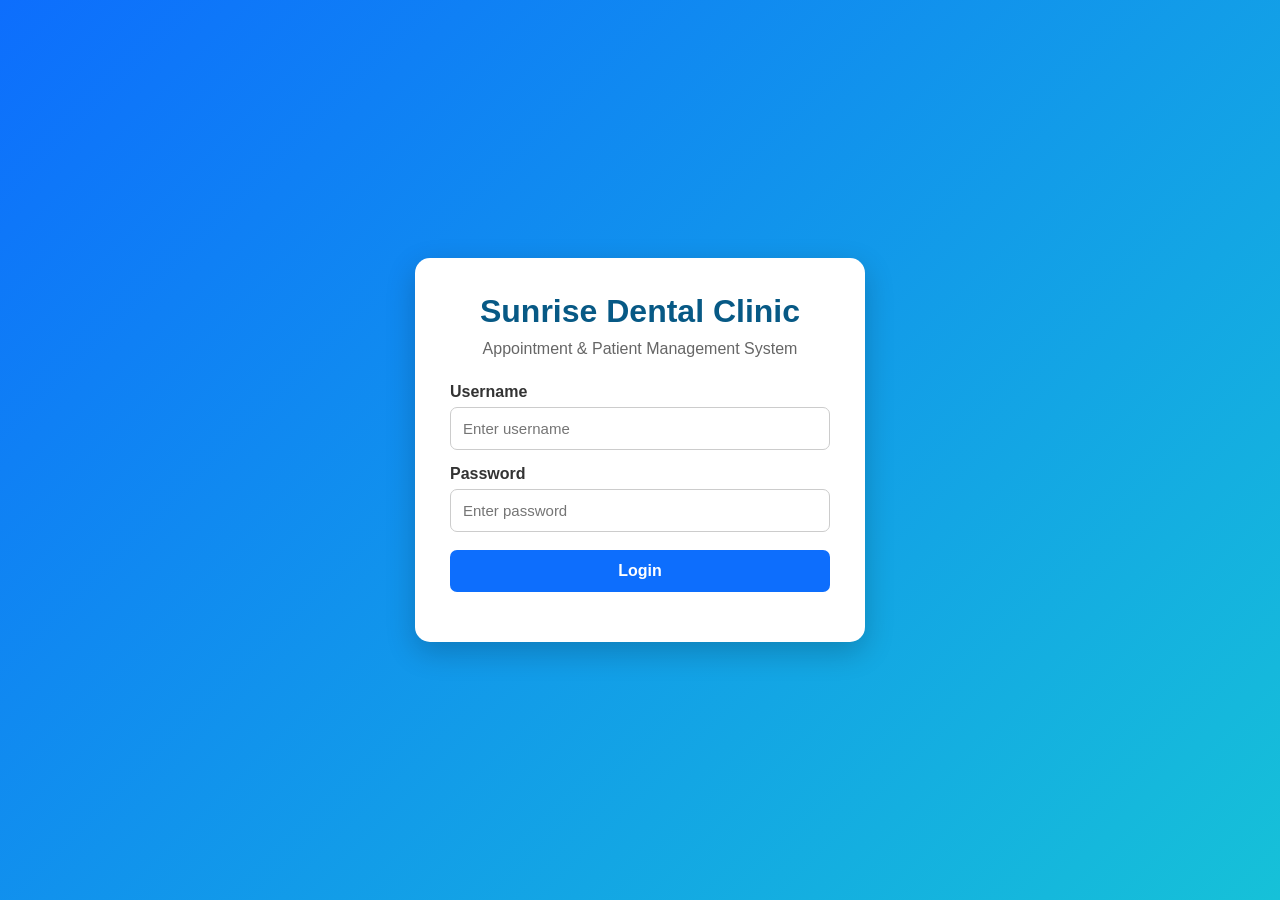
<file: web/index.html>
<!DOCTYPE html>
<html lang="en">

<head>
    <meta charset="UTF-8">
    <meta name="viewport" content="width=device-width, initial-scale=1.0">

    <title>Sunrise Dental Clinic</title>

    <link rel="stylesheet" href="style.css">
</head>

<body>

    <div class="login-container">

        <div class="login-card">

            <h1>Sunrise Dental Clinic</h1>

            <p class="subtitle">Appointment & Patient Management System</p>

            <form id="loginForm">

                <label for="username">Username</label>

                <input
                    type="text"
                    id="username"
                    placeholder="Enter username"
                    required
                >

                <label for="password">Password</label>

                <input
                    type="password"
                    id="password"
                    placeholder="Enter password"
                    required
                >

                <button type="submit">
                    Login
                </button>

                <p id="message"></p>

            </form>

        </div>

    </div>

    <script src="app.js"></script>

</body>

</html>
</file>
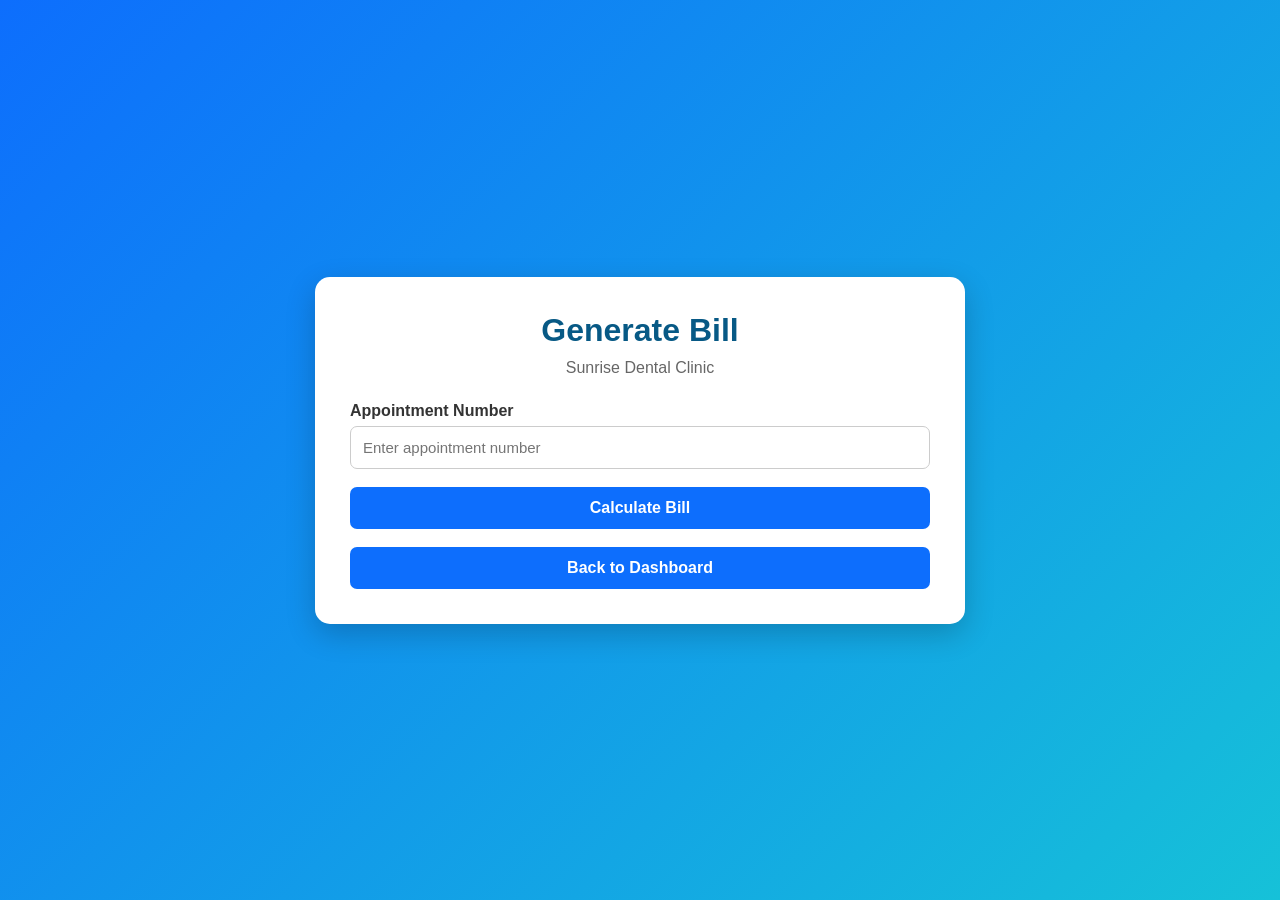
<file: web/bill.html>
<!DOCTYPE html>
<html lang="en">

<head>
    <meta charset="UTF-8">
    <meta name="viewport" content="width=device-width, initial-scale=1.0">

    <title>Generate Bill - Sunrise Dental</title>

    <link rel="stylesheet" href="style.css">
</head>

<body>

    <div class="dashboard-container">

        <div class="dashboard-card">

            <h1>Generate Bill</h1>

            <p class="subtitle">
                Sunrise Dental Clinic
            </p>

            <label for="appointmentNumber">
                Appointment Number
            </label>

            <input
                type="text"
                id="appointmentNumber"
                placeholder="Enter appointment number"
            >

            <button onclick="generateBill()">
                Calculate Bill
            </button>

            <div id="billResult"></div>

            <button onclick="goDashboard()">
                Back to Dashboard
            </button>

        </div>

    </div>

    <script>

        const API = "";

        async function generateBill() {

            const appointmentNumber =
                document.getElementById("appointmentNumber")
                .value.trim();

            const result =
                document.getElementById("billResult");

            if (!appointmentNumber) {

                result.innerHTML =
                    "<p>Please enter an appointment number.</p>";

                return;
            }

            try {

                // First find the appointment
                const appointmentResponse =
                    await fetch(
                        API +
                        "/api/appointments?number=" +
                        encodeURIComponent(appointmentNumber)
                    );

                const appointment =
                    await appointmentResponse.json();

                if (!appointment.success) {

                    result.innerHTML =
                        "<p>Appointment not found.</p>";

                    return;
                }

                // Generate bill
                const billResponse =
                    await fetch(API + "/api/bills", {

                        method: "POST",

                        headers: {
                            "Content-Type": "application/json"
                        },

                        body: JSON.stringify({

                            appointmentId:
                                appointment.appointmentId,

                            treatmentId:
                                appointment.treatmentId

                        })

                    });

                const bill =
                    await billResponse.json();

                if (!bill.success) {

                    result.innerHTML =
                        "<p>" +
                        (bill.message || "Unable to generate bill.") +
                        "</p>";

                    return;
                }

                result.innerHTML = `

                    <div class="appointment-result">

                        <h2>Sunrise Dental Clinic</h2>

                        <h3>Patient Bill</h3>

                        <p>
                            <strong>Appointment Number:</strong>
                            ${appointment.appointmentNumber}
                        </p>

                        <p>
                            <strong>Patient Name:</strong>
                            ${appointment.patientName}
                        </p>

                        <p>
                            <strong>Treatment:</strong>
                            ${appointment.treatmentName}
                        </p>

                        <hr>

                        <p>
                            <strong>Consultation Fee:</strong>
                            Rs. ${bill.consultationFee}
                        </p>

                        <p>
                            <strong>Treatment Cost:</strong>
                            Rs. ${bill.treatmentCost}
                        </p>

                        <h2>
                            Total: Rs. ${bill.totalAmount}
                        </h2>

                        <button onclick="window.print()">
                            Print Bill
                        </button>

                    </div>

                `;

            } catch (error) {

                console.error(error);

                result.innerHTML =
                    "<p>Unable to connect to the Java server.</p>";
            }
        }

        function goDashboard() {

            window.location.href =
                "dashboard.html";

        }

    </script>

</body>

</html>
</file>
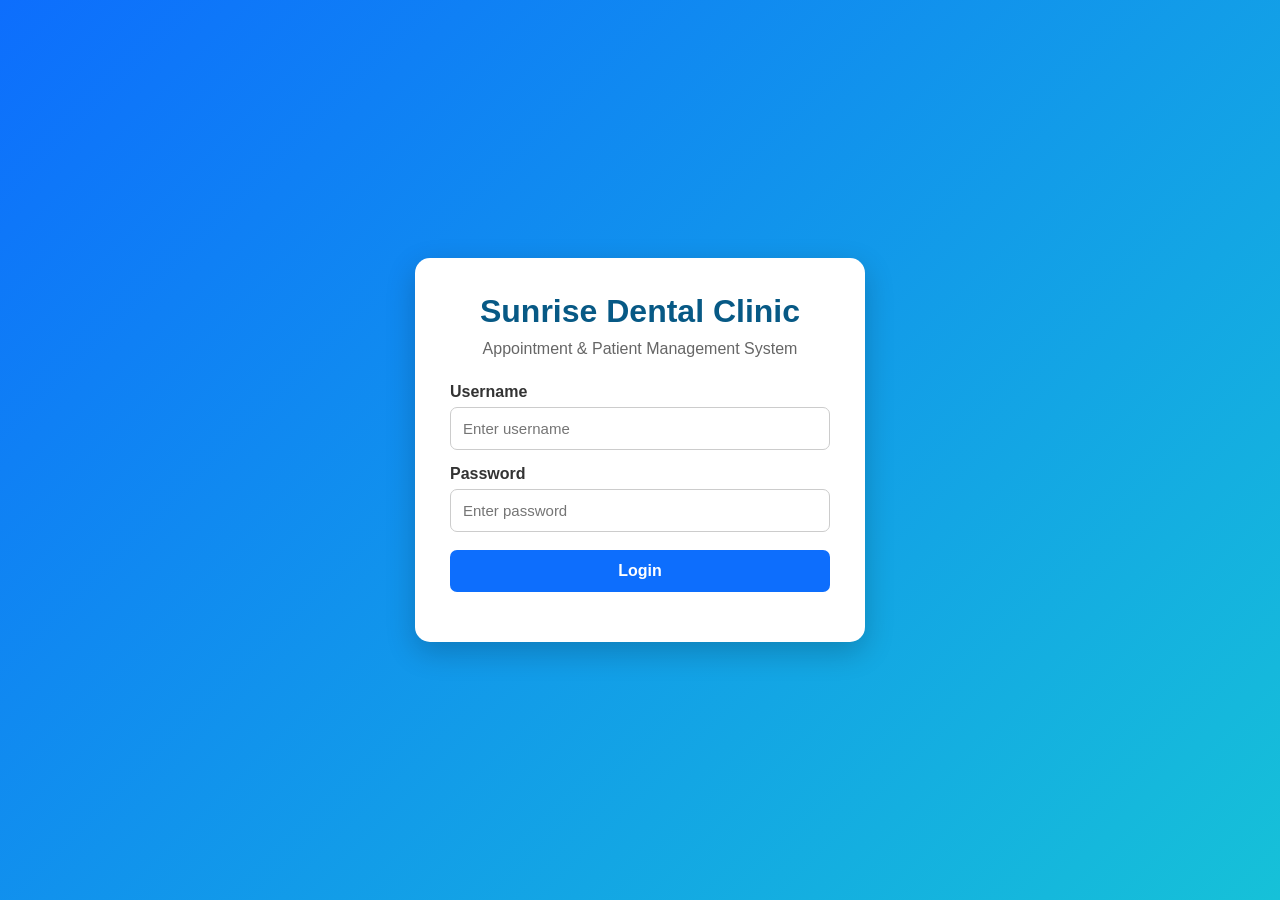
<file: web/dashboard.html>
<!DOCTYPE html>
<html lang="en">

<head>
    <meta charset="UTF-8">
    <meta name="viewport" content="width=device-width, initial-scale=1.0">

    <title>Dashboard - Sunrise Dental Clinic</title>

    <link rel="stylesheet" href="style.css">
</head>

<body>

    <div class="dashboard-container">

        <div class="dashboard-card">

            <h1>Sunrise Dental Clinic</h1>

            <p class="subtitle">
                Appointment & Patient Management System
            </p>

            <h2>Dashboard</h2>

            <p>
                Welcome, <strong id="username"></strong>
            </p>

            <div class="dashboard-buttons">

                <button onclick="openAppointment()">
                    Register New Appointment
                </button>

                <button onclick="openSearch()">
                    Search Appointment
                </button>

                <button onclick="openBill()">
                    Calculate & Print Bill
                </button>

                <button onclick="openHelp()">
                    Help
                </button>
                <button onclick="window.location.href='reports.html'">
                 Reports
                </button>

                <button onclick="logout()">
                    Logout
                </button>

            </div>

        </div>

    </div>

    <script>

        const username = sessionStorage.getItem("username");

        if (!username) {
            window.location.href = "index.html";
        }

        document.getElementById("username").textContent = username;

        function openAppointment() {
            window.location.href = "appointment.html";
        }

        function openSearch() {
            window.location.href = "search.html";
        }

        function openBill() {
            window.location.href = "bill.html";
        }

        function openHelp() {
            window.location.href = "help.html";
        }

        function logout() {
            sessionStorage.clear();
            window.location.href = "index.html";
        }

    </script>

</body>

</html>
</file>
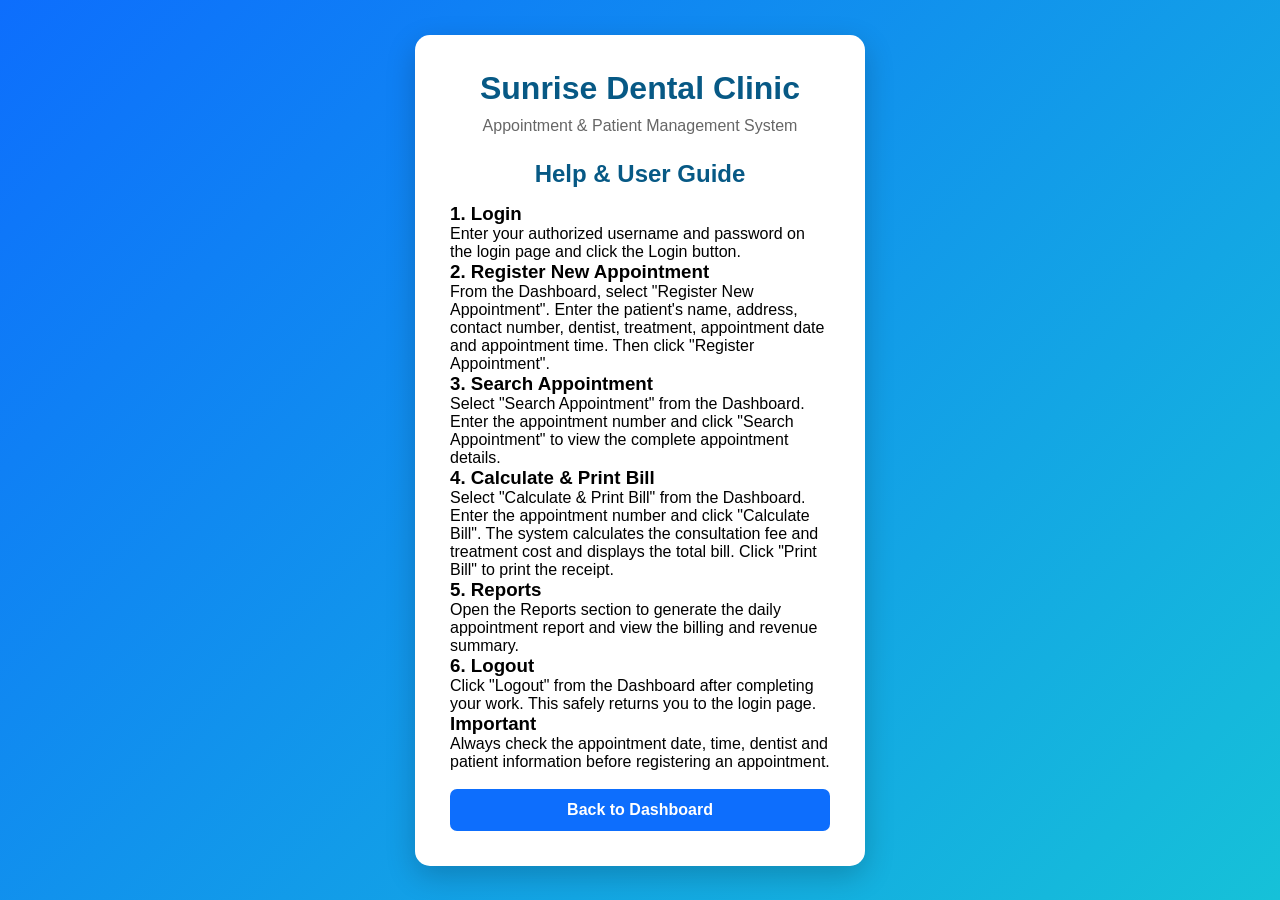
<file: web/help.html>
<!DOCTYPE html>
<html lang="en">

<head>
    <meta charset="UTF-8">
    <meta name="viewport" content="width=device-width, initial-scale=1.0">

    <title>Help - Sunrise Dental Clinic</title>

    <link rel="stylesheet" href="style.css">
</head>

<body>

    <div class="login-container">

        <div class="login-card">

            <h1>Sunrise Dental Clinic</h1>

            <p class="subtitle">
                Appointment & Patient Management System
            </p>

            <h2>Help & User Guide</h2>

            <div class="help-content">

                <h3>1. Login</h3>
                <p>
                    Enter your authorized username and password on the login
                    page and click the Login button.
                </p>

                <h3>2. Register New Appointment</h3>
                <p>
                    From the Dashboard, select "Register New Appointment".
                    Enter the patient's name, address, contact number,
                    dentist, treatment, appointment date and appointment time.
                    Then click "Register Appointment".
                </p>

                <h3>3. Search Appointment</h3>
                <p>
                    Select "Search Appointment" from the Dashboard.
                    Enter the appointment number and click "Search Appointment"
                    to view the complete appointment details.
                </p>

                <h3>4. Calculate & Print Bill</h3>
                <p>
                    Select "Calculate & Print Bill" from the Dashboard.
                    Enter the appointment number and click "Calculate Bill".
                    The system calculates the consultation fee and treatment
                    cost and displays the total bill. Click "Print Bill"
                    to print the receipt.
                </p>

                <h3>5. Reports</h3>
                <p>
                    Open the Reports section to generate the daily appointment
                    report and view the billing and revenue summary.
                </p>

                <h3>6. Logout</h3>
                <p>
                    Click "Logout" from the Dashboard after completing your
                    work. This safely returns you to the login page.
                </p>

                <h3>Important</h3>
                <p>
                    Always check the appointment date, time, dentist and
                    patient information before registering an appointment.
                </p>

            </div>

            <button onclick="window.location.href='dashboard.html'">
                Back to Dashboard
            </button>

        </div>

    </div>

</body>

</html>
</file>
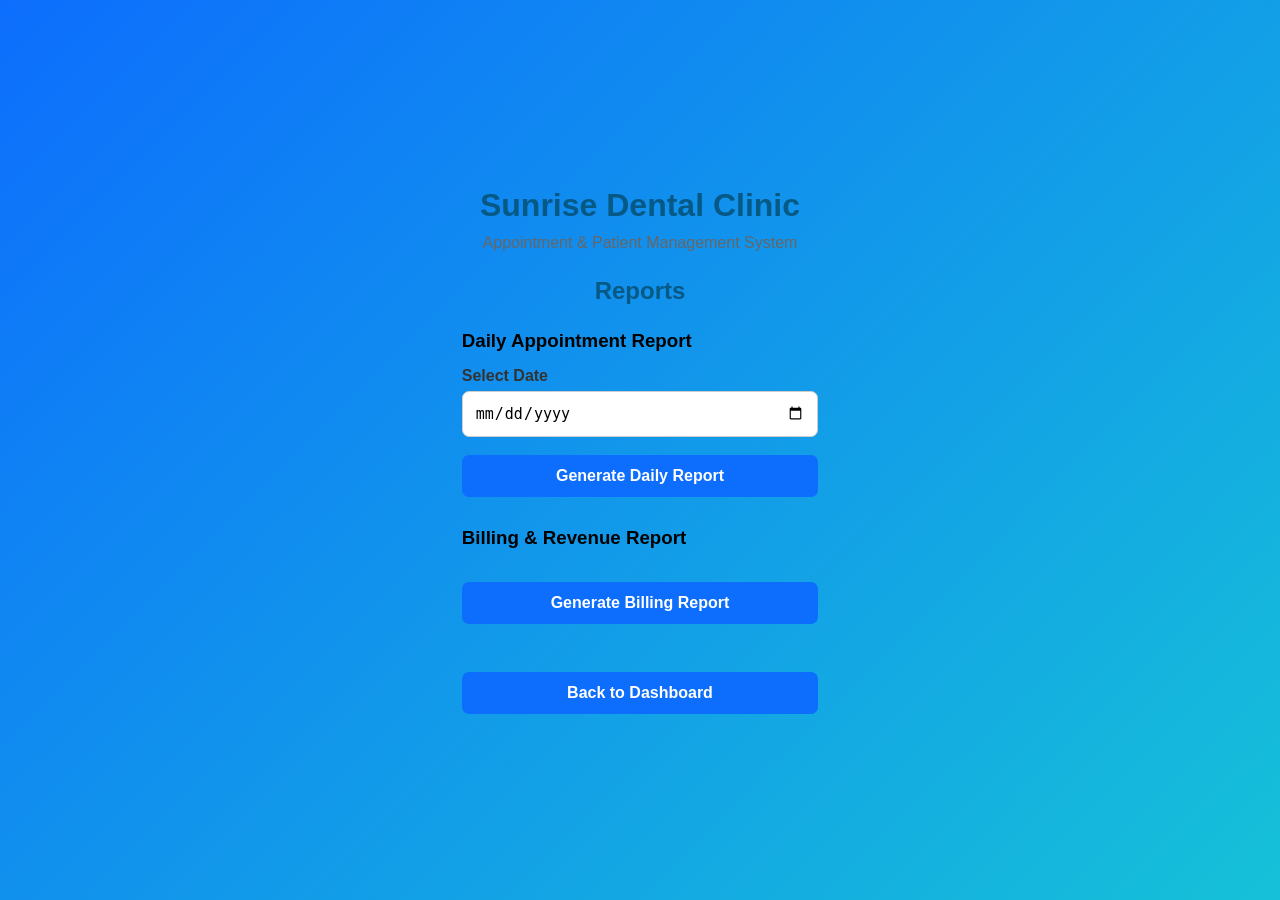
<file: web/reports.html>
<!DOCTYPE html>
<html lang="en">

<head>
    <meta charset="UTF-8">
    <meta name="viewport" content="width=device-width, initial-scale=1.0">

    <title>Reports - Sunrise Dental Clinic</title>

    <link rel="stylesheet" href="style.css">
</head>

<body>

    <div class="page-container">

        <div class="card">

            <h1>Sunrise Dental Clinic</h1>

            <p class="subtitle">
                Appointment & Patient Management System
            </p>

            <h2>Reports</h2>


            <!-- DAILY APPOINTMENT REPORT -->

            <div class="report-section">

                <h3>Daily Appointment Report</h3>

                <label for="reportDate">
                    Select Date
                </label>

                <input
                    type="date"
                    id="reportDate"
                >

                <button onclick="loadDailyReport()">
                    Generate Daily Report
                </button>

                <div id="dailyReport"></div>

            </div>


            <!-- BILLING REPORT -->

            <div class="report-section">

                <h3>Billing & Revenue Report</h3>

                <button onclick="loadBillingReport()">
                    Generate Billing Report
                </button>

                <div id="billingReport"></div>

            </div>


            <button onclick="window.location.href='dashboard.html'">
                Back to Dashboard
            </button>

        </div>

    </div>


    <script>

        const API_URL = "";


        // ==========================================
        // DAILY APPOINTMENT REPORT
        // ==========================================

        async function loadDailyReport() {

            const date =
                document.getElementById("reportDate").value;

            const result =
                document.getElementById("dailyReport");

            if (!date) {

                result.innerHTML =
                    "<p>Please select a date.</p>";

                return;
            }

            result.innerHTML =
                "<p>Loading report...</p>";

            try {

                const response = await fetch(
                    API_URL +
                    "/api/reports/daily?date=" +
                    encodeURIComponent(date)
                );

                const data =
                    await response.json();

                if (!data.success) {

                    result.innerHTML =
                        "<p>" +
                        (data.message || "No report available.") +
                        "</p>";

                    return;
                }

                if (!data.appointments ||
                    data.appointments.length === 0) {

                    result.innerHTML =
                        "<p>No appointments found for this date.</p>";

                    return;
                }


                let html = `
                    <h4>Appointments for ${date}</h4>

                    <table class="report-table">

                        <tr>
                            <th>Appointment No.</th>
                            <th>Patient</th>
                            <th>Dentist</th>
                            <th>Treatment</th>
                            <th>Time</th>
                            <th>Status</th>
                        </tr>
                `;


                data.appointments.forEach(function (appointment) {

                    html += `
                        <tr>
                            <td>${appointment.appointmentNumber}</td>
                            <td>${appointment.patientName}</td>
                            <td>${appointment.dentistName}</td>
                            <td>${appointment.treatmentName}</td>
                            <td>${appointment.appointmentTime}</td>
                            <td>${appointment.status}</td>
                        </tr>
                    `;

                });


                html += "</table>";

                result.innerHTML = html;

            } catch (error) {

                console.error(error);

                result.innerHTML =
                    "<p>Unable to connect to Java server.</p>";
            }
        }


        // ==========================================
        // BILLING REPORT
        // ==========================================

        async function loadBillingReport() {

            const result =
                document.getElementById("billingReport");

            result.innerHTML =
                "<p>Loading billing report...</p>";

            try {

                const response = await fetch(
                    API_URL + "/api/reports/billing"
                );

                const data =
                    await response.json();


                if (!data.success) {

                    result.innerHTML =
                        "<p>" +
                        (data.message ||
                         "Unable to generate billing report.") +
                        "</p>";

                    return;
                }


                result.innerHTML = `

                    <div class="billing-summary">

                        <h4>Billing & Revenue Summary</h4>

                        <p>
                            <strong>Total Bills:</strong>
                            ${data.totalBills}
                        </p>

                        <p>
                            <strong>Total Revenue:</strong>
                            Rs. ${Number(data.totalRevenue).toFixed(2)}
                        </p>

                    </div>

                `;

            } catch (error) {

                console.error(error);

                result.innerHTML =
                    "<p>Unable to connect to Java server.</p>";
            }
        }

    </script>

</body>

</html>
</file>
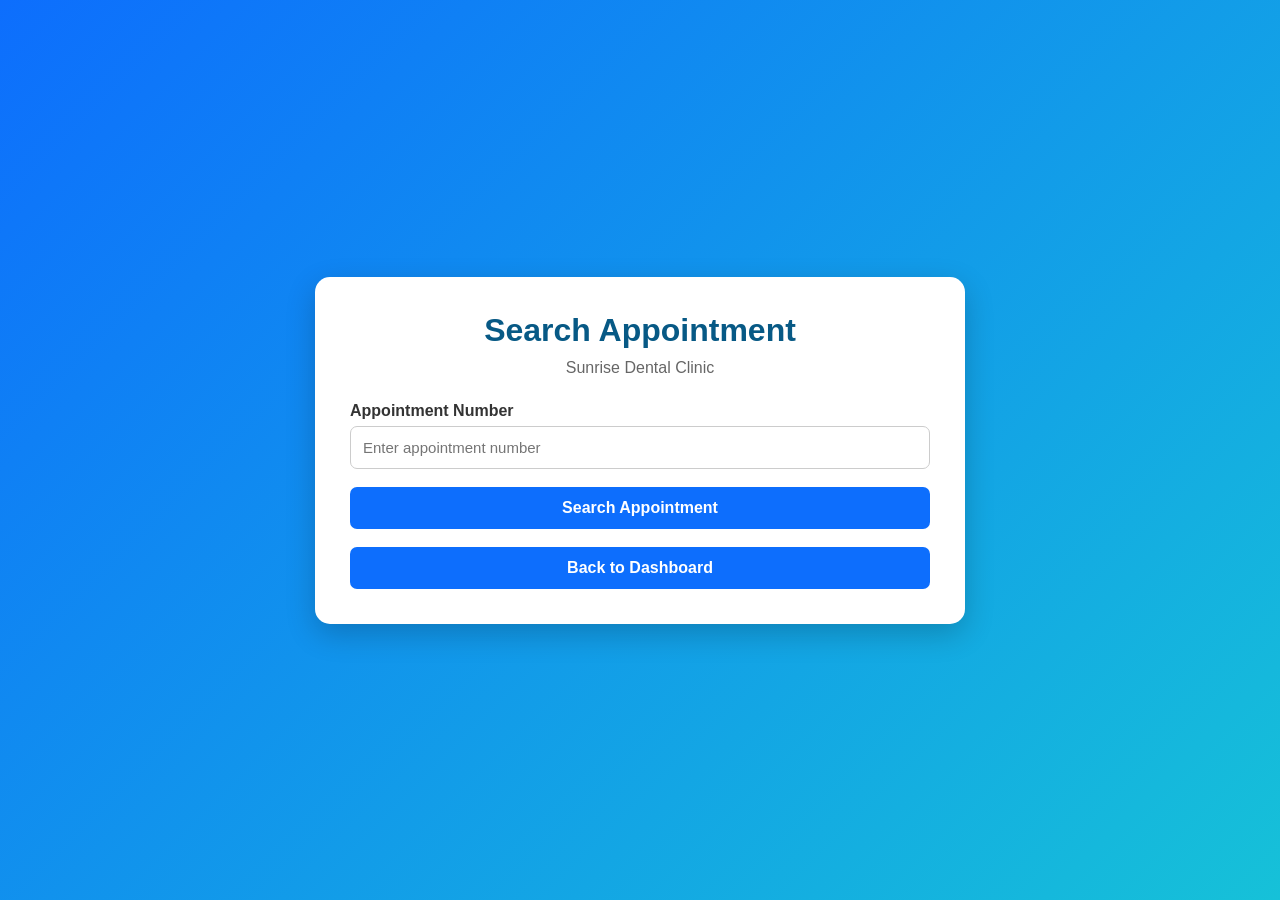
<file: web/search.html>
<!DOCTYPE html>
<html lang="en">

<head>
    <meta charset="UTF-8">
    <meta name="viewport" content="width=device-width, initial-scale=1.0">

    <title>Search Appointment - Sunrise Dental</title>

    <link rel="stylesheet" href="style.css">
</head>

<body>

    <div class="dashboard-container">

        <div class="dashboard-card">

            <h1>Search Appointment</h1>

            <p class="subtitle">
                Sunrise Dental Clinic
            </p>

            <label for="appointmentNumber">
                Appointment Number
            </label>

            <input
                type="text"
                id="appointmentNumber"
                placeholder="Enter appointment number"
            >

            <button onclick="searchAppointment()">
                Search Appointment
            </button>

            <div id="result"></div>

            <button onclick="goDashboard()">
                Back to Dashboard
            </button>

        </div>

    </div>

    <script>

        const API = "";

        async function searchAppointment() {

            const number =
                document.getElementById("appointmentNumber")
                .value.trim();

            const result =
                document.getElementById("result");

            if (!number) {

                result.innerHTML =
                    "<p>Please enter an appointment number.</p>";

                return;
            }

            try {

                const response =
                    await fetch(
                        API +
                        "/api/appointments?number=" +
                        encodeURIComponent(number)
                    );

                const data =
                    await response.json();

                if (!data.success) {

                    result.innerHTML =
                        "<p>" +
                        (data.message || "Appointment not found.") +
                        "</p>";

                    return;
                }

                result.innerHTML = `
                    <div class="appointment-result">

                        <h2>Appointment Details</h2>

                        <p><strong>Appointment Number:</strong>
                        ${data.appointmentNumber}</p>

                        <p><strong>Patient Name:</strong>
                        ${data.patientName}</p>

                        <p><strong>Address:</strong>
                        ${data.address}</p>

                        <p><strong>Contact Number:</strong>
                        ${data.contactNumber}</p>

                        <p><strong>Dentist:</strong>
                        ${data.dentistName}</p>

                        <p><strong>Treatment:</strong>
                        ${data.treatmentName}</p>

                        <p><strong>Date:</strong>
                        ${data.appointmentDate}</p>

                        <p><strong>Time:</strong>
                        ${data.appointmentTime}</p>

                        <p><strong>Status:</strong>
                        ${data.status}</p>

                    </div>
                `;

            } catch (error) {

                console.error(error);

                result.innerHTML =
                    "<p>Unable to connect to the Java server.</p>";
            }
        }

        function goDashboard() {

            window.location.href =
                "dashboard.html";
        }

    </script>

</body>

</html>
</file>
<file: web/style.css>
* {
    box-sizing: border-box;
    margin: 0;
    padding: 0;
}

body {
    font-family: Arial, sans-serif;
    min-height: 100vh;
    background: linear-gradient(135deg, #0d6efd, #16c1d8);
    display: flex;
    justify-content: center;
    align-items: center;
}

.login-container,
.dashboard-container {
    width: 100%;
    display: flex;
    justify-content: center;
    align-items: center;
    padding: 30px;
}

.login-card,
.dashboard-card {
    background: white;
    width: 90%;
    max-width: 650px;
    padding: 35px;
    border-radius: 15px;
    box-shadow: 0 10px 30px rgba(0, 0, 0, 0.2);
}

.login-card {
    max-width: 450px;
}

h1 {
    text-align: center;
    color: #075985;
    margin-bottom: 10px;
}

h2 {
    color: #075985;
    margin: 25px 0 15px;
    text-align: center;
}

.subtitle {
    text-align: center;
    color: #666;
    margin-bottom: 25px;
}

label {
    display: block;
    margin-top: 15px;
    margin-bottom: 6px;
    font-weight: bold;
    color: #333;
}

input,
select {
    width: 100%;
    padding: 12px;
    border: 1px solid #ccc;
    border-radius: 7px;
    font-size: 15px;
}

input:focus,
select:focus {
    outline: none;
    border-color: #0d6efd;
}

button {
    width: 100%;
    padding: 12px;
    margin-top: 18px;
    border: none;
    border-radius: 7px;
    background: #0d6efd;
    color: white;
    font-size: 16px;
    font-weight: bold;
    cursor: pointer;
}

button:hover {
    background: #075985;
}

.dashboard-buttons {
    display: grid;
    grid-template-columns: 1fr 1fr;
    gap: 12px;
}

.dashboard-buttons button {
    margin-top: 0;
}

#message,
#appointmentMessage {
    text-align: center;
    margin-top: 15px;
    font-weight: bold;
}

@media (max-width: 600px) {

    .dashboard-card,
    .login-card {
        width: 100%;
        padding: 25px;
    }

    .dashboard-buttons {
        grid-template-columns: 1fr;
    }
}
input[type="time"] {
    width: 100%;
    height: 48px;
    padding: 10px 12px;
    font-size: 16px;
    border: 1px solid #ccc;
    border-radius: 7px;
    background: white;
    cursor: pointer;
}

input[type="time"]:focus {
    outline: none;
    border-color: #0d6efd;
    box-shadow: 0 0 0 2px rgba(13, 110, 253, 0.15);
}
/* ==========================================
   REPORTS PAGE
   ========================================== */

.report-section {
    margin-top: 25px;
    margin-bottom: 30px;
}

.report-section h3 {
    margin-bottom: 15px;
}

.report-table {
    width: 100%;
    border-collapse: collapse;
    margin-top: 15px;
    background: white;
}

.report-table th,
.report-table td {
    border: 1px solid #cccccc;
    padding: 12px 8px;
    text-align: center;
}

.report-table th {
    background: #075985;
    color: white;
    font-weight: bold;
}

.report-table tr:nth-child(even) {
    background: #f2f7fb;
}

.billing-summary {
    background: white;
    border-radius: 10px;
    padding: 20px;
    margin-top: 15px;
    border: 1px solid #cccccc;
}

.billing-summary h4 {
    color: #075985;
    margin-top: 0;
}

.billing-summary p {
    font-size: 18px;
    margin: 10px 0;
}
</file>
